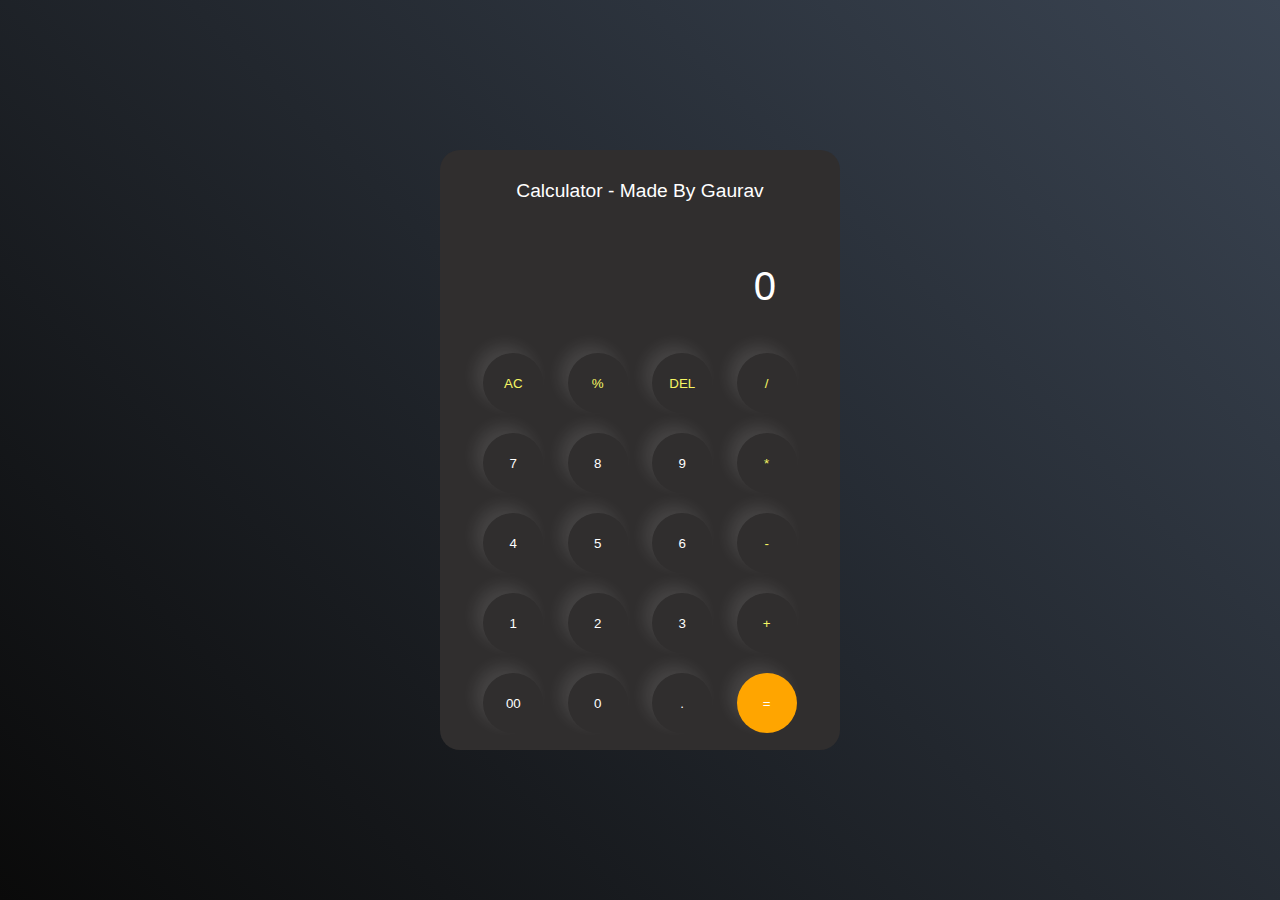
<file: Calculator/index.html>
<!DOCTYPE html>
<html lang="en">
<head>
    <meta charset="UTF-8">
    <meta name="viewport" content="width=device-width, initial-scale=1.0">
    <title>Calculator - Made By Gaurav</title>
    <link rel="stylesheet" href="style.css">
</head>
<body>
    <div id="maincontain">
        <div id="calculator">
            <div class="madeBy">Calculator - Made By Gaurav</div>
            <input type="text" id="inputBox" placeholder="0"/>
            <div>
                <button class="button Operator">AC</button>
                <button class="button Operator">%</button>
                <button class="button Operator">DEL</button>
                <button class="button Operator">/</button>
            </div>
        <div>
            <button class="button">7</button>
            <button class="button">8</button>
            <button class="button">9</button>
            <button class="button Operator">*</button>
        </div>
        <div>
            <button class="button">4</button>
            <button class="button">5</button>
            <button class="button">6</button>
            <button class="button Operator">-</button>
        </div>
        <div>
            <button class="button">1</button>
            <button class="button">2</button>
            <button class="button">3</button>
            <button class="button Operator">+</button>
        </div>
        <div>
            <button class="button">00</button>
            <button class="button">0</button>
            <button class="button">.</button>
            <button class="button EqualBtn">=</button>
        </div>
    </div>
</div>
    
</body>
<script src="script.js"></script>
</html>
</file>
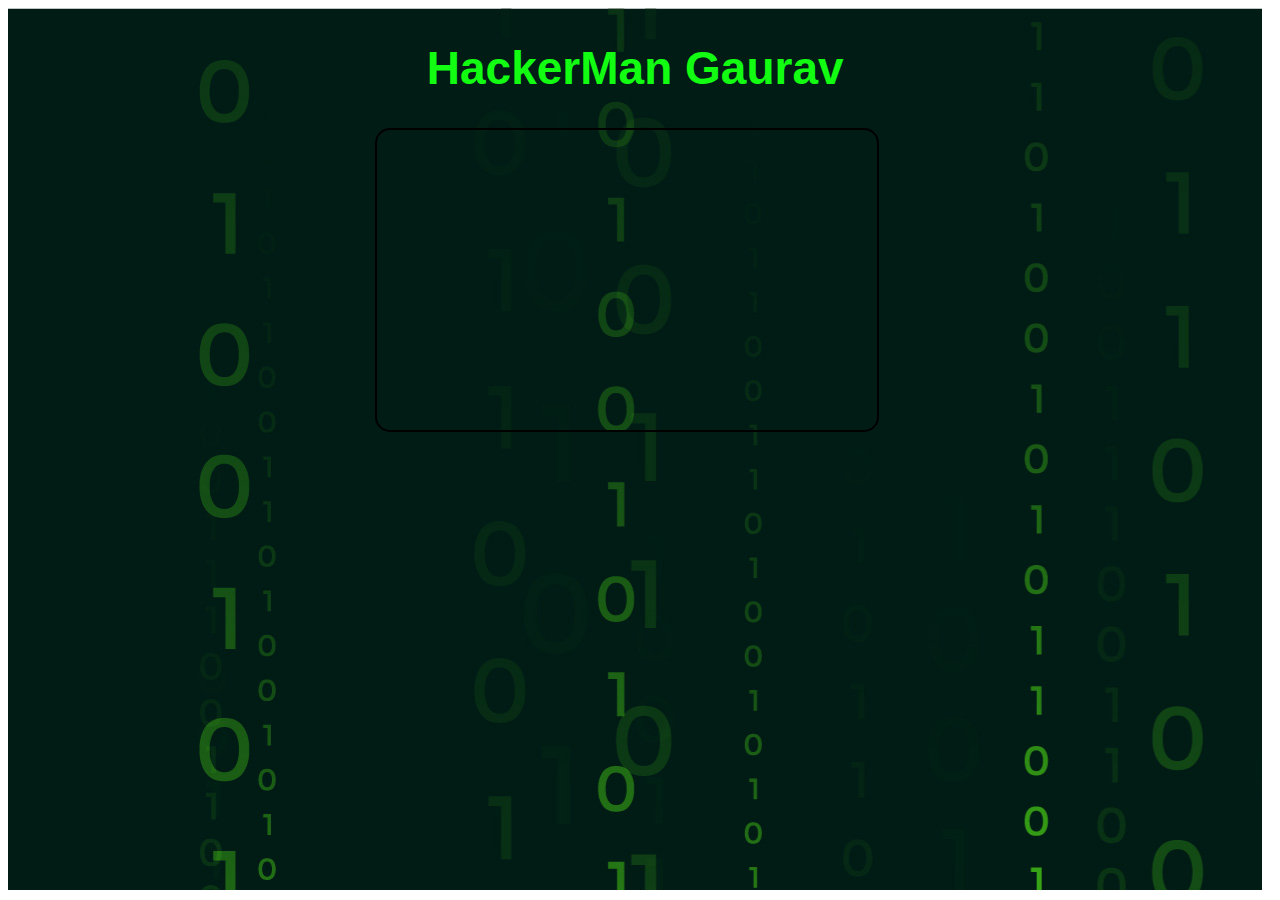
<file: HackerMan/index.html>
<!DOCTYPE html>
<html lang="en">
<head>
    <meta charset="UTF-8">
    <meta name="viewport" content="width=device-width, initial-scale=1.0">
    <title>Exercise - 5</title>
    <link rel="stylesheet" href="style.css">
</head>
<body>
    <div class="main">
        <div class="backimg">
            <div class="boxes">
            <div class="box1">HackerMan Gaurav</div>
            <div id="box2"></div>
        </div>
        </div>
    </div>
</body>
<script src="script.js"></script>
</html>
</file>
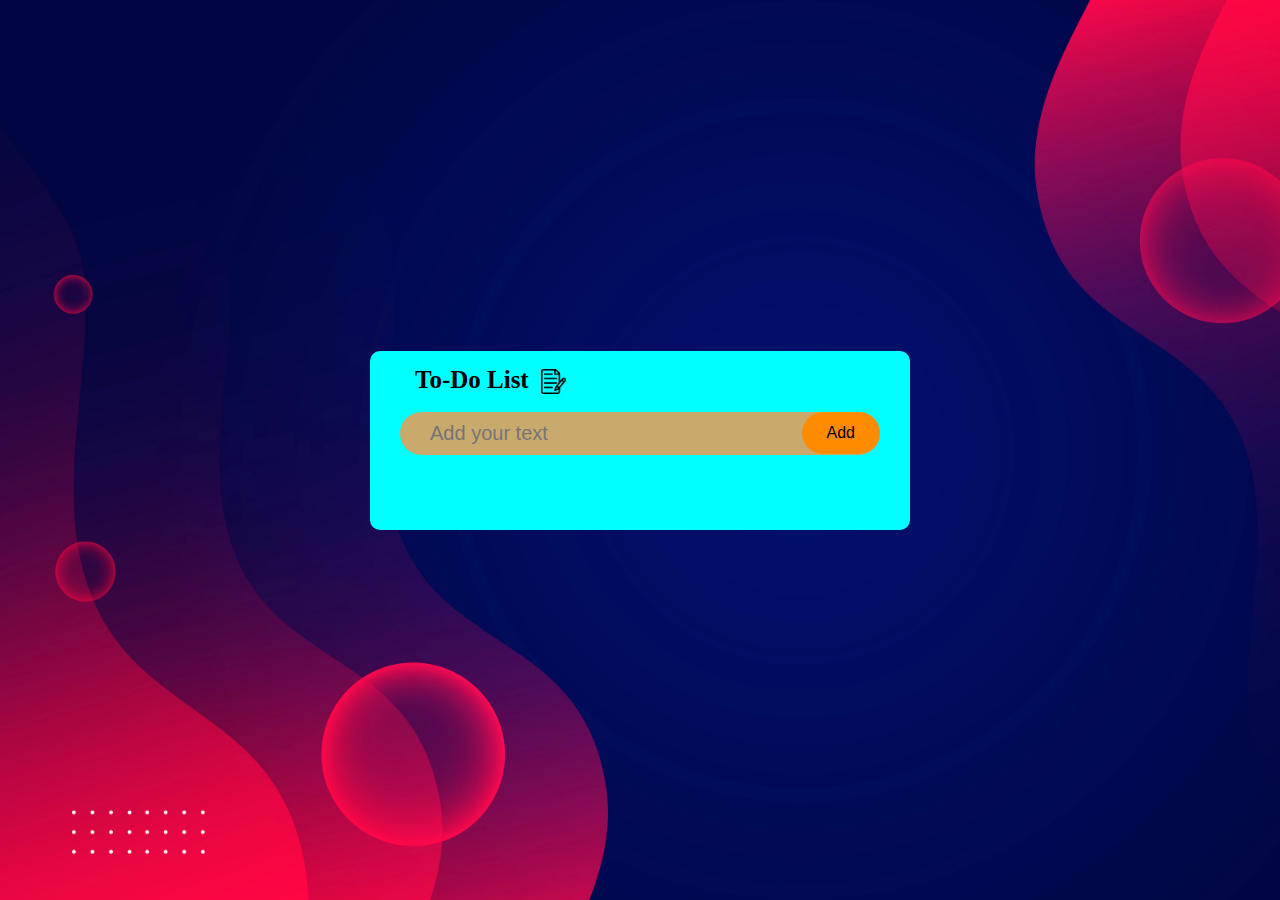
<file: To-Do List/index.html>
<!DOCTYPE html>
<html lang="en">
<head>
    <meta charset="UTF-8">
    <meta name="viewport" content="width=device-width, initial-scale=1.0">
    <title>TODO - List</title>
    <link rel="stylesheet" href="style.css">
</head>
<body>
    <div class="container">
    <div class="todoApp">
        <h2>To-Do List <img src="note icons.png"></h2>
        <div id="note">
            <input type="text" id="input-Box" placeholder="Add your text">
            <button onclick="addTask()">Add</button>
        </div>
        <ul class="list-Container">
            <!-- <li class="checked">Task 1</li>
            <li>Task 2</li>
            <li>Task 3</li> -->
        </ul>
    </div>
    </div>
</body>
<script src="script.js"></script>
</html>
</file>
<file: Calculator/style.css>
*{
    margin: 0;
    padding: 0;
    box-sizing: border-box;
    font-family: 'poppins', sans-serif;
}

body {
    width: 100%;
    height: 100vh;
    background: linear-gradient(45deg, #0a0a0a, #3a4452);
    display: flex;
    justify-content: center;
    align-items: center;
}

.madeBy {
    width: 400px;
    height: 50px;
    margin-top: 30px;
   color: #ffffff;
   font-size: larger;
}

#maincontain {
    width: 400px;
    height: 600px;
    background-color: rgb(48, 46, 46);
    border-radius: 20px;
    text-align: center;
   }

#buttons {
    display: grid;
    grid-template-columns: 1fr, 1fr, 1fr, 1fr;
    grid-template-rows: 1fr, 1fr, 1fr, 1fr, 1fr;
    padding: 10px;
}

input{
    width: 320px;
    border: none;
    padding: 24px;
    margin: 10px;
    background: transparent;
    box-shadow: 0px 3px 15px rgbs(84, 84, 84, 0.1);
    font-size: 40px;
    text-align: right;
    cursor: pointer;
    color: #ffffff;
}

input::placeholder{
    color: #ffffff;
}

button{
    background-color: gray;
    color: white;
    width: 60px;
    height: 60px;
    border: none;
    align-content: center;
    text-align: center;
    box-shadow: -8px -8px 15px rgba(255, 255, 255, 0.1);
    border-radius: 40px;
    background: transparent;
    cursor: pointer;
    margin: 10px;
}
.EqualBtn{
    background-color: orange;
}
.Operator {
    color: rgb(246, 246, 100);
}
</file>
<file: HackerMan/style.css>
#box2 {
    width: 500px;
    height: 300px;
    border: 2px solid black;
    border-radius: 15px;
    color: rgb(19, 253, 19);
    display: flex;
    justify-content: center;
    align-items: center;
    font-family: Arial, Helvetica, sans-serif;
    font-weight: 900;
}

.backimg {
    background-image: url("hacking\ backimg.jpg");
    width: 98vw;
    height: 98vh;
    justify-items: center;
    align-items: center;
}

.box1 {
    width: 500px;
    height: 100px;
    color: rgb(19, 253, 19);
    display: flex;
    justify-content: center;
    align-items: center;
    font-family: 'Segoe UI', Tahoma, Geneva, Verdana, sans-serif;
    font-weight: 600;
    font-size: 46px;
    padding: 10px;
}
</file>
<file: To-Do List/style.css>
*{
    margin: 0;
    padding: 0;
    box-sizing: border-box;
}

.container {
    background-image: url(todo-app\ bcg.webp);
    background-size: cover;
    display: flex;
    justify-content: center;
    align-items: center;
    width: 100vw;
    height: 100vh;
}

.todoApp {
    background-color: aqua;
    width: 100%;
    max-width: 540px;
    border-radius: 10px;
    text-align: center;
    padding: 0px 30px 50px;
    margin: 0px auto 20px;
}

.todoApp h2{
    padding: 15px;
    font-size: 25px;
    display: flex;
}

.todoApp h2 img {
    width: 25px;
    height: 25px;
    margin: 3px 12px;
}

#note {
    display: flex;
    align-items: center;
    justify-content: space-between;
    background-color: rgb(202, 169, 109);
    padding-left: 20px;
    margin-bottom: 25px;
    border-radius: 30px;
}

#note input {
    flex: 1;
    background-color: transparent;
    border: none;
    outline: none;
    border-radius: 52px;
    padding: 10px;
    font-weight: 14px;
    font-size: 20px;
}


#note button {
    border: none;
    outline: none;
    background-color: rgb(255, 140, 0);
    border-radius: 42px;
    padding: 12px 25px;
    font-size: 16px;
    cursor: pointer;
}

button:hover{
    color: #fff;
}

.list-Container li {
    font-size: 20px;
    font-weight: 500;
    list-style: none;
    padding: 12px 8px 12px 50px;
    user-select: none;
    display: flex;
    justify-content: space-between;
    cursor: pointer;
    position: relative;
    font-family: sans-serif;
}

ul li::before {
    content: " ";
    position: absolute;
    height: 28px;
    width: 28px;
    border-radius: 50%;
    background-image: url(unchecked.png);
    background-size: cover;
    background-position: center;
    top: 10px;
    left: 8px;
}


li span:hover{
    background-color: antiquewhite;
    border-radius: 50%;
}

ul li.checked{
    color: #555;
    text-decoration: line-through;
}

ul li.checked::before{
    background-image: url(checked.png);
}

ul li span {
    position: absolute;
    font-size: 22px;
    height: 28px;
    width: 28px;
    right: 0;
    top: 5px;
    color: #555;
    text-align: center;
}
</file>
